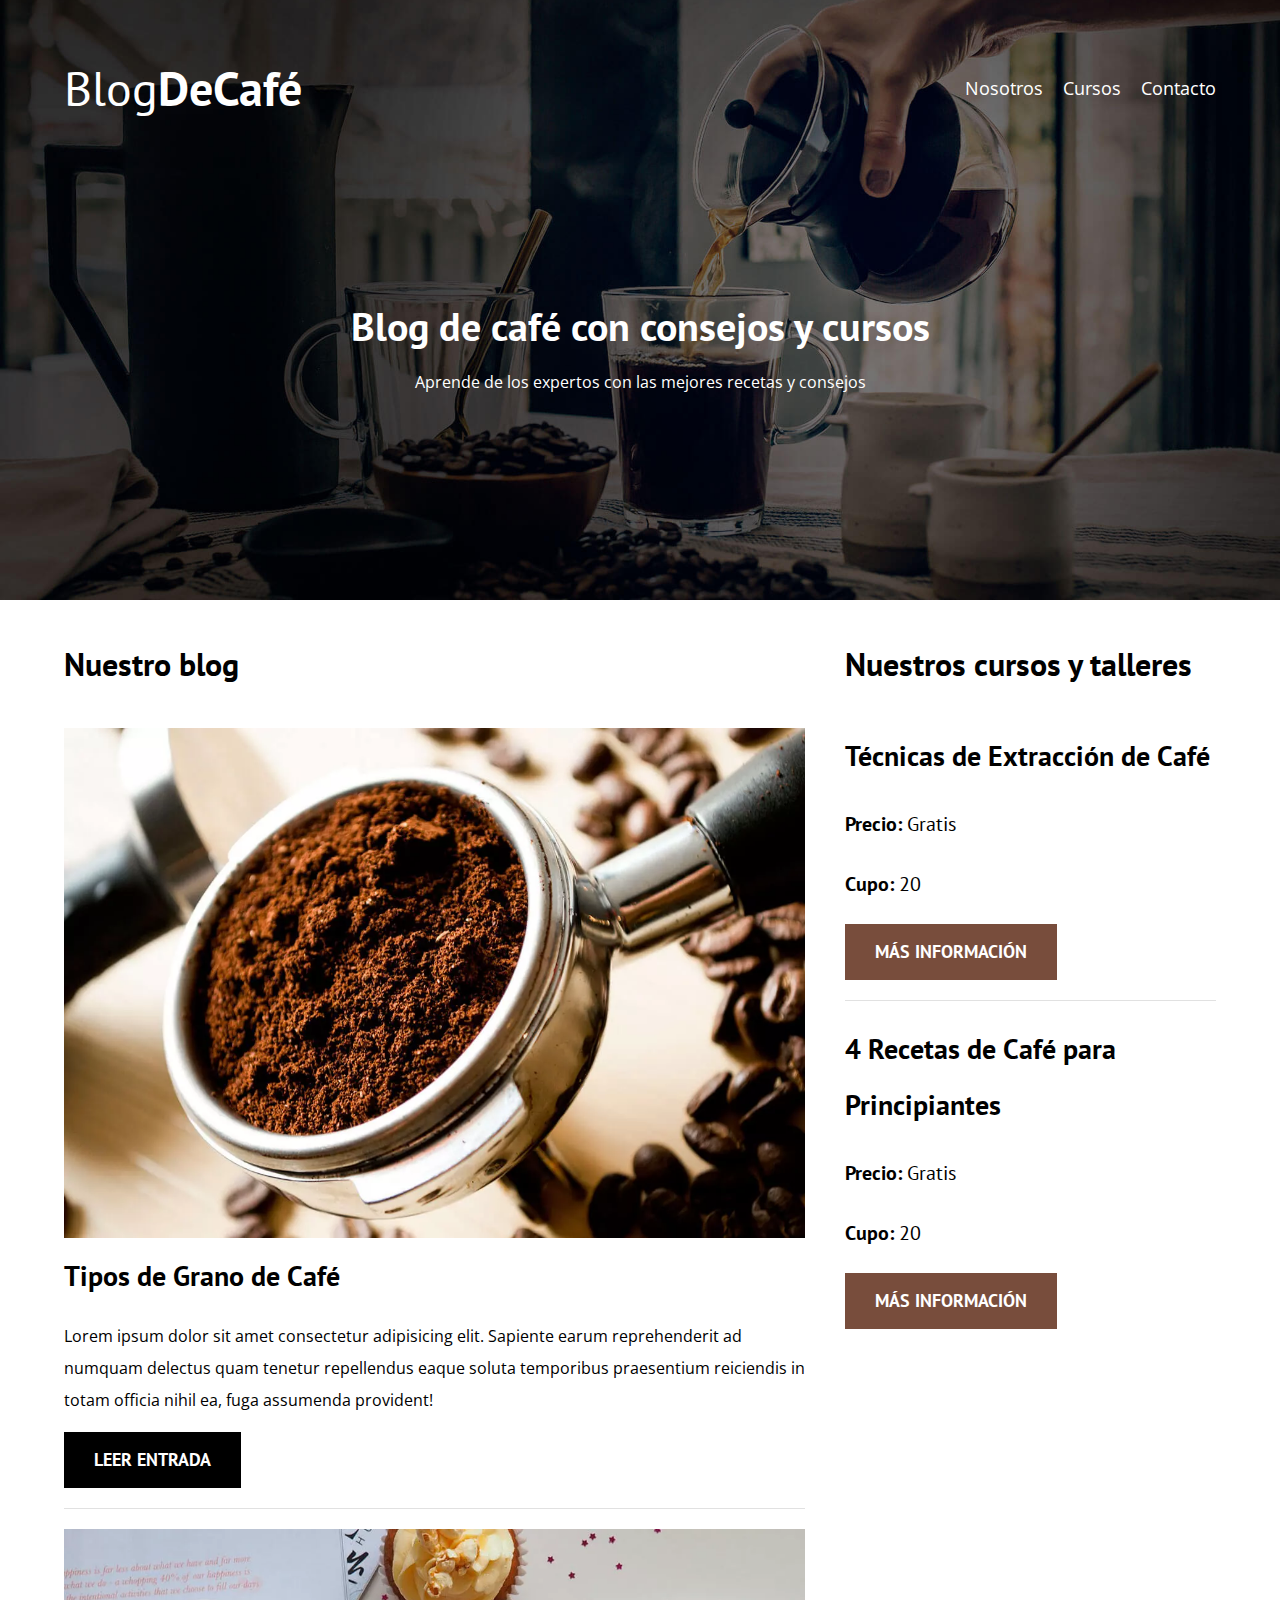
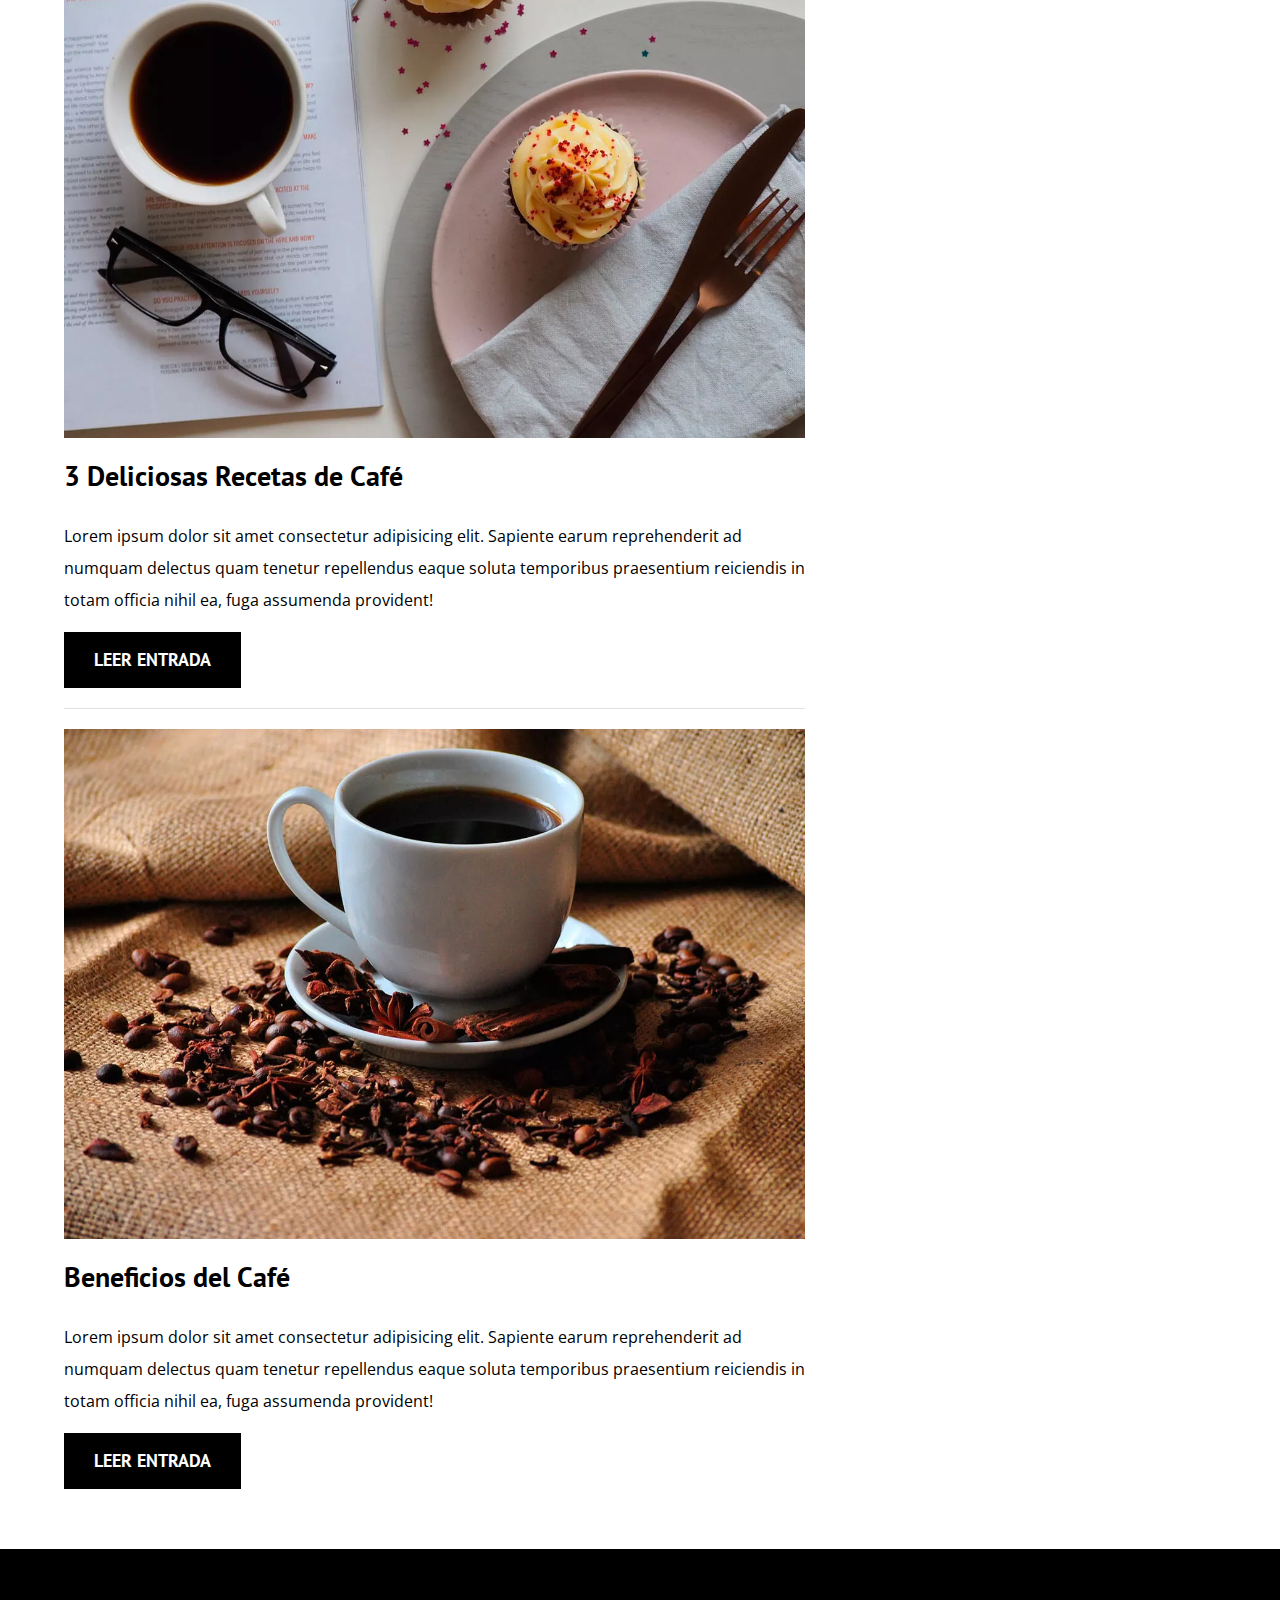
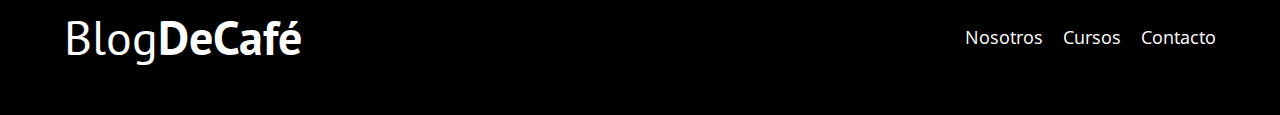
<file: index.html>
<!DOCTYPE html>
<html lang="en">

<head>
    <meta charset="UTF-8" />
    <meta http-equiv="X-UA-Compatible" content="IE=edge" />
    <meta name="viewport" content="width=device-width, initial-scale=1.0" />
    <meta name="description" content="Página web de blog de café ">
    <title>BlogDeCafé</title>
  
    <!-- Prefech -->
    <link rel="prefetch" href="nosotros.html" as="document">

    <link rel="preconnect" href="https://fonts.googleapis.com" />
    <link rel="preconnect" href="https://fonts.gstatic.com" crossorigin="crossorigin" />

    <!-- Preload -->
    <link rel="preload" href="css/normalize.css" as="style">
    <link rel="stylesheet" href="css/normalize.css" />



    <link rel="preload"
        href="https://fonts.googleapis.com/css2?family=Open+Sans&family=PT+Sans:wght@400;700&family=Staatliches&display=swap"
        as="front" />
    <link
        href="https://fonts.googleapis.com/css2?family=Open+Sans&family=PT+Sans:wght@400;700&family=Staatliches&display=swap"
        rel="stylesheet" />

    <link rel="preload" href="css/style.css" as="style">
    <link rel="stylesheet" href="css/style.css" />

    <link rel="preload" href="img/blog1.jpg" as="image">

</head>

<body>
    <header class="header">
        <div class="contenedor">
            <div class="barra">
                <a href="index.html" class="logo">
                    <h1 class="logo__nombre no-margin centrar-texto">Blog<span class="logo__bold">DeCafé</span></h1>
                </a>
                <nav class="navegacion">
                    <a href="nosotros.html" class="navegacion__enlace">Nosotros</a>
                    <a href="cursos.html" class="navegacion__enlace">Cursos</a>
                    <a href="contacto.html" class="navegacion__enlace">Contacto</a>
                </nav>
            </div>
        </div>
        <div class="header__texto">
            <h2 class="no-margin">Blog de café con consejos y cursos</h2>
            <p class="no-margin">Aprende de los expertos con las mejores recetas y consejos</p>
        </div>
    </header>

    <div class="contenedor contenido-principal">
        <main class="blog">
            <h3>Nuestro blog</h3>
            <article class="entrada">
                <div class="entrada__imagen">
                    <picture>
                        <source srcset="img/blog1.webp" type="image/webp">
                        <img loading="lazy" src="img/blog1.jpg" alt="Imagen blog">
                    </picture>                    
                </div>
                <div class="entrada__contenido">
                    <h4 class="no-margin">Tipos de Grano de Café</h4>
                    <p>Lorem ipsum dolor sit amet consectetur adipisicing elit. Sapiente earum reprehenderit ad numquam
                        delectus quam tenetur repellendus eaque soluta temporibus praesentium reiciendis in totam
                        officia nihil ea, fuga assumenda provident!</p>
                    <a href="entrada.html" class="boton boton--primario">Leer entrada</a>
                </div>
            </article>
            <article class="entrada">
                <div class="entrada__imagen">
                    <picture>
                        <source loading="lazy" srcset="img/blog2.webp" type="image/webp">
                        <img loading="lazy" src="img/blog2.jpg" alt="Imagen blog">
                    </picture>    
                </div>
                <div class="entrada__contenido">
                    <h4 class="no-margin">3 Deliciosas Recetas de Café</h4>
                    <p>Lorem ipsum dolor sit amet consectetur adipisicing elit. Sapiente earum reprehenderit ad numquam
                        delectus quam tenetur repellendus eaque soluta temporibus praesentium reiciendis in totam
                        officia nihil ea, fuga assumenda provident!</p>
                    <a href="entrada.html" class="boton boton--primario">Leer entrada</a>
                </div>
            </article>
            <article class="entrada">
                <div class="entrada__imagen">
                    <picture>
                        <source srcset="img/blog3.webp" type="image/webp">
                        <img loading="lazy" src="img/blog3.jpg" alt="Imagen blog">
                    </picture>    
                </div>
                <div class="entrada__contenido">
                    <h4 class="no-margin">Beneficios del Café</h4>
                    <p>Lorem ipsum dolor sit amet consectetur adipisicing elit. Sapiente earum reprehenderit ad numquam
                        delectus quam tenetur repellendus eaque soluta temporibus praesentium reiciendis in totam
                        officia nihil ea, fuga assumenda provident!</p>
                    <a href="entrada.html" class="boton boton--primario">Leer entrada</a>
                </div>
            </article>
        </main>
        <aside class="sidebar">
            <h3>Nuestros cursos y talleres</h3>
            <ul class="cursos no-padding">
                <li class="widget-curso">
                    <h4 class="no-margin">Técnicas de Extracción de Café</h4>
                    <p class="widget-curso__label">Precio:
                        <span class="widget-curso__info">Gratis</span>
                    </p>
                    <p class="widget-curso__label">Cupo:
                        <span class="widget-curso__info">20</span>
                    </p>
                    <a href="entrada.html" class="boton boton--secundario">Más Información </a>
                </li>

                <li class="widget-curso">
                    <h4 class="no-margin">4 Recetas de Café para Principiantes</h4>
                    <p class="widget-curso__label">Precio:
                        <span class="widget-curso__info">Gratis</span>
                    </p>
                    <p class="widget-curso__label">Cupo:
                        <span class="widget-curso__info">20</span>
                    </p>
                    <a href="entrada.html" class="boton boton--secundario">Más Información </a>
                </li>
            </ul>
        </aside>
    </div>



    <footer class="footer">
        <div class="contenedor">
            <div class="barra">
                <a class="logo" href="index.html">
                    <h1 class="logo__nombre no-margin centrar-texto">Blog<span class="logo__bold">DeCafé</span></h1>
                </a>

                <nav class="navegacion">
                    <a href="nosotros.html" class="navegacion__enlace">Nosotros</a>
                    <a href="cursos.html" class="navegacion__enlace">Cursos</a>
                    <a href="contacto.html" class="navegacion__enlace">Contacto</a>
                </nav>
            </div>
        </div>
    </footer>
    <script src="js/modernizr.js"></script>
</body>

</html>
</file>
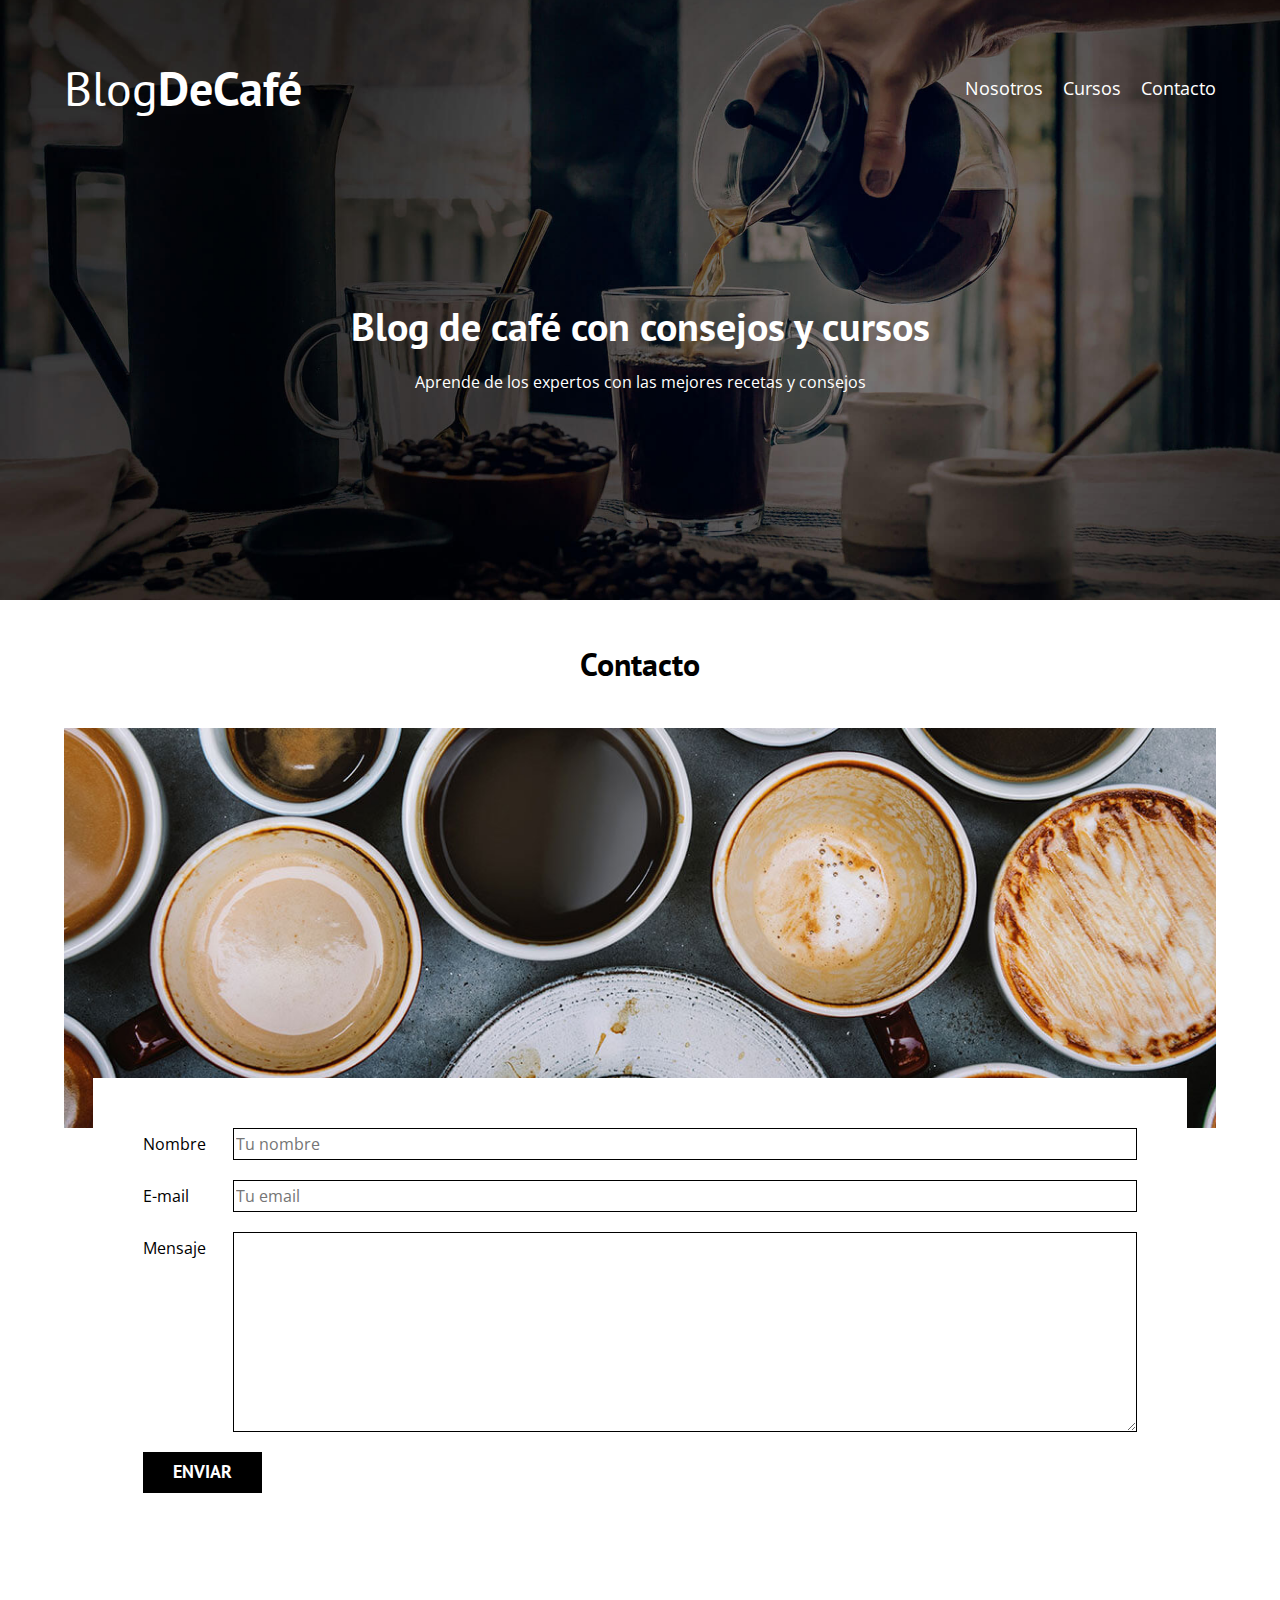
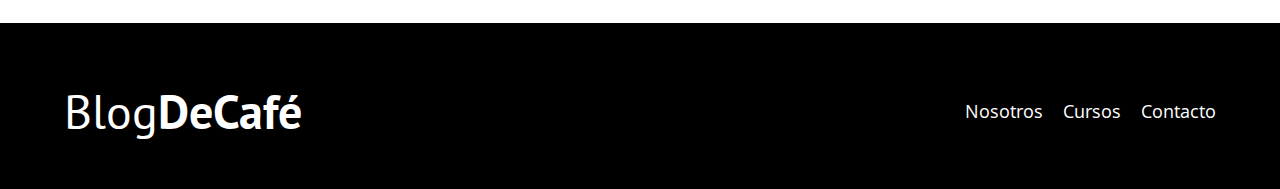
<file: contacto.html>
<!DOCTYPE html>
<html lang="en">

<head>
    <meta charset="UTF-8">
    <meta name="viewport" content="width=device-width, initial-scale=1.0">
    <title>BlogDeCafé</title>
    <link rel="stylesheet" href="css/normalize.css">
    <link href="https://fonts.googleapis.com/css2?family=Open+Sans&family=PT+Sans:wght@400;700&display=swap"
        rel="stylesheet">
    <link rel="stylesheet" href="css/style.css">
</head>

<body>

    <header class="header">

        <div class="contenedor">
            <div class="barra">
                <a class="logo" href="index.html">
                    <h1 class="logo__nombre no-margin centrar-texto">Blog<span class="logo__bold">DeCafé</span></h1>
                </a>

                <nav class="navegacion">
                    <a href="nosotros.html" class="navegacion__enlace">Nosotros</a>
                    <a href="cursos.html" class="navegacion__enlace">Cursos</a>
                    <a href="contacto.html" class="navegacion__enlace">Contacto</a>
                </nav>
            </div>
        </div>

        <div class="header__texto">
            <h2 class="no-margin">Blog de café con consejos y cursos</h2>
            <p class="no-margin">Aprende de los expertos con las mejores recetas y consejos</p>
        </div>
    </header>

    <main class="contenedor">
        <h3 class="centrar-texto">Contacto</h3>

        <div class="contacto-bg"></div>
        <form class="formulario">
            <div class="campo">
                <label for="nombre" class="campo__label">Nombre</label>
                <input type="text" class="campo__field" placeholder="Tu nombre" id="nombre">
            </div>
            <div class="campo">
                <label for="email" class="campo__label">E-mail</label>
                <input type="email" class="campo__field" placeholder="Tu email" id="email">
            </div>
            <div class="campo">
                <label for="mensaje" class="campo__label">Mensaje</label>
                <textarea  id="mensaje" class="campo__field campo__field--textarea"></textarea>
            </div>
            <div class="campo">
                <button type="submit" class="boton boton--primario" >Enviar</button>
            </div>
        </form>
    </main>

    <footer class="footer">
        <div class="contenedor">
            <div class="barra">
                <a class="logo" href="index.html">
                    <h1 class="logo__nombre no-margin centrar-texto">Blog<span class="logo__bold">DeCafé</span></h1>
                </a>

                <nav class="navegacion">
                    <a href="nosotros.html" class="navegacion__enlace">Nosotros</a>
                    <a href="cursos.html" class="navegacion__enlace">Cursos</a>
                    <a href="contacto.html" class="navegacion__enlace">Contacto</a>
                </nav>
            </div>
        </div>
    </footer>

    <script src="js/modernizr.js"></script>
</body>

</html>
</file>
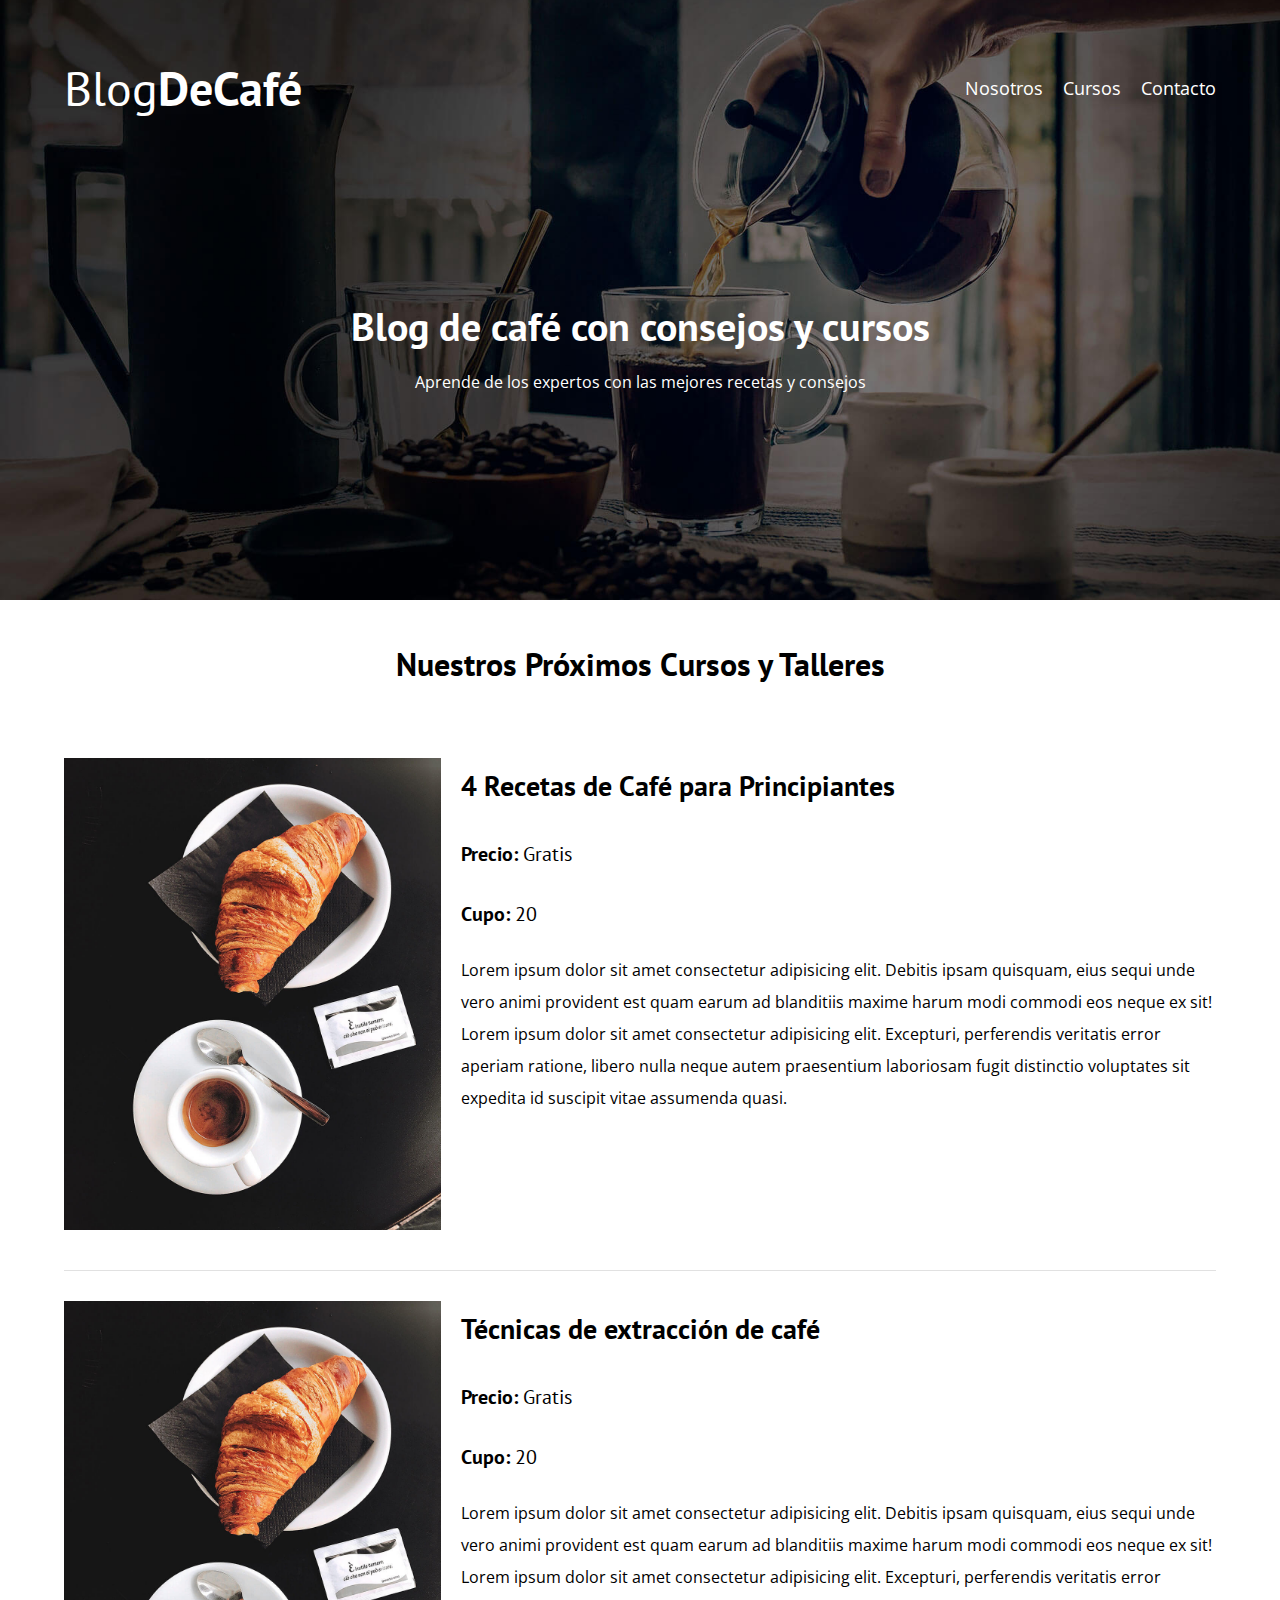
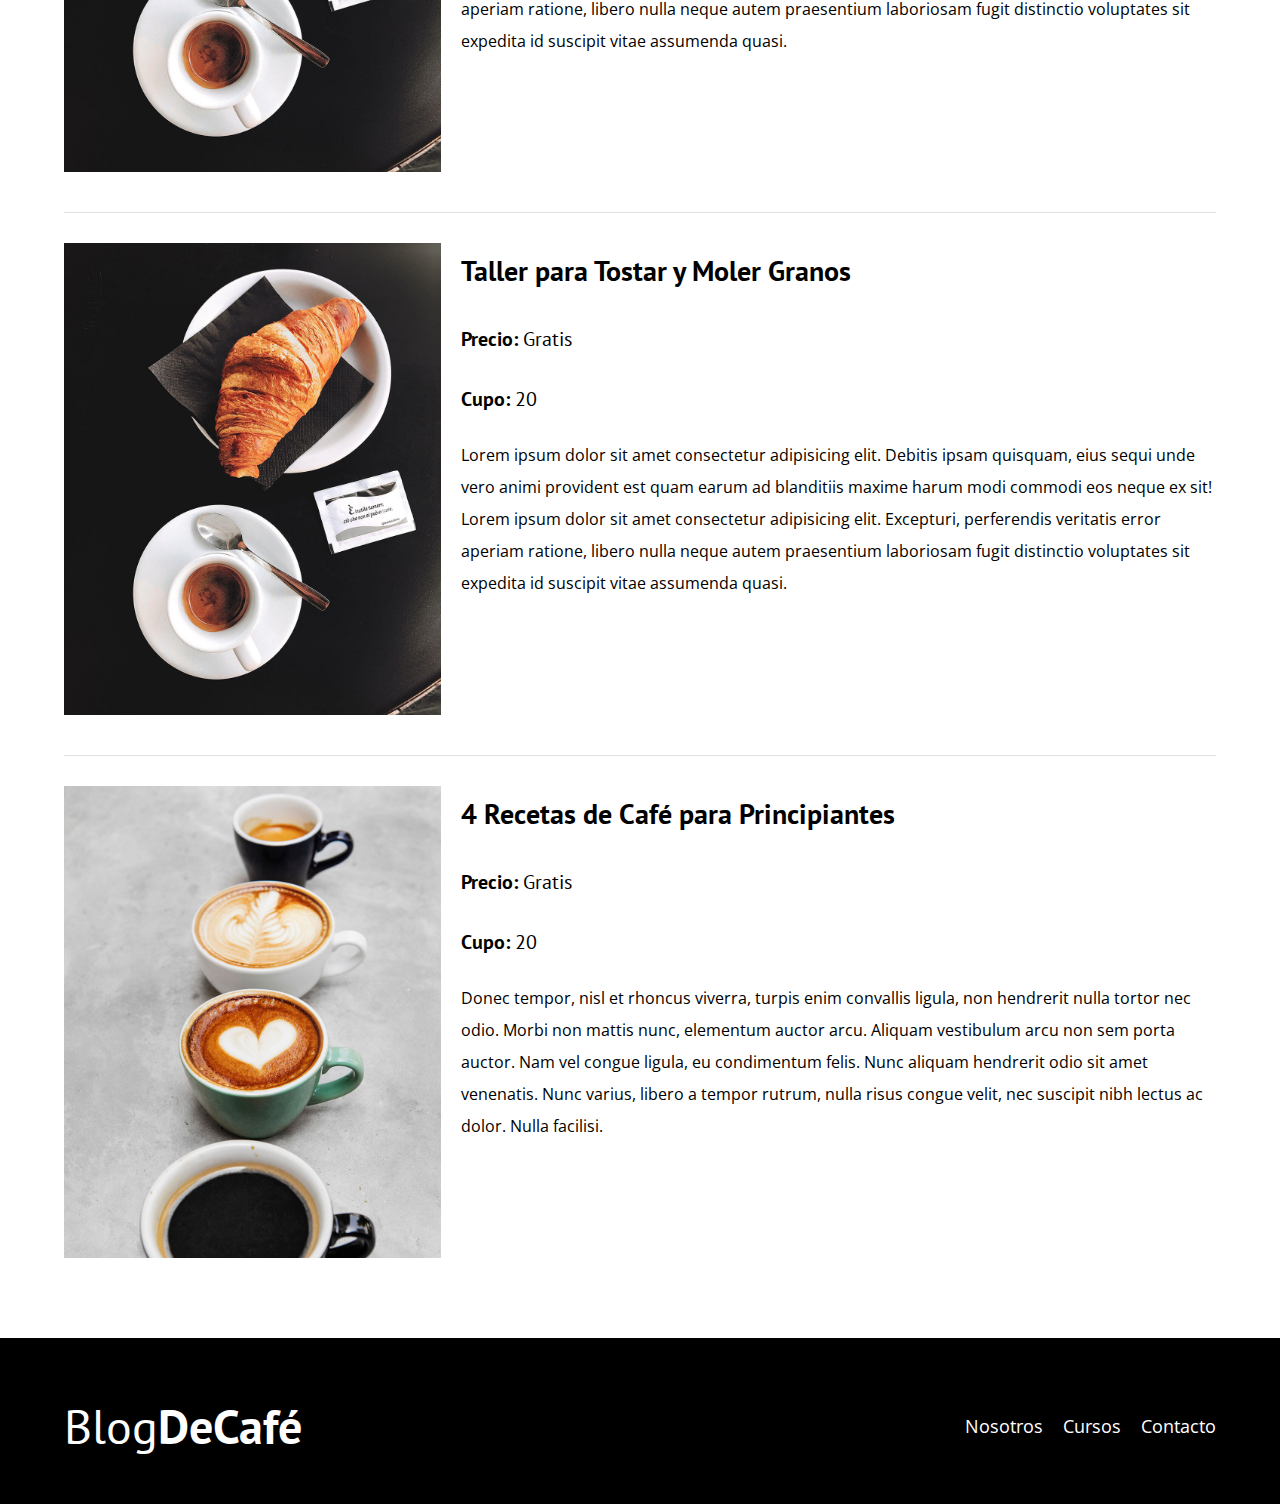
<file: cursos.html>
<!DOCTYPE html>
<html lang="en">

<head>
    <meta charset="UTF-8">
    <meta name="viewport" content="width=device-width, initial-scale=1.0">
    <title>BlogDeCafé</title>
    <link rel="stylesheet" href="css/normalize.css">
    <link href="https://fonts.googleapis.com/css2?family=Open+Sans&family=PT+Sans:wght@400;700&display=swap"
        rel="stylesheet">
    <link rel="stylesheet" href="css/style.css">
</head>

<body>

    <header class="header">

        <div class="contenedor">
            <div class="barra">
                <a class="logo" href="index.html">
                    <h1 class="logo__nombre no-margin centrar-texto">Blog<span class="logo__bold">DeCafé</span></h1>
                </a>

                <nav class="navegacion">
                    <a href="nosotros.html" class="navegacion__enlace">Nosotros</a>
                    <a href="cursos.html" class="navegacion__enlace">Cursos</a>
                    <a href="contacto.html" class="navegacion__enlace">Contacto</a>
                </nav>
            </div>
        </div>

        <div class="header__texto">
            <h2 class="no-margin">Blog de café con consejos y cursos</h2>
            <p class="no-margin">Aprende de los expertos con las mejores recetas y consejos</p>
        </div>
    </header>

    <main class="contenedor">
        <h3 class="centrar-texto">Nuestros Próximos Cursos y Talleres</h3>
        <div class="curso">
            <div class="curso__imagen">
                <img src="img/curso1.jpg" alt="">
            </div>
            <div class="curso__informacion">
                <h4 class="no-margin">4 Recetas de Café para Principiantes</h4>
                <p class="widget-curso__label">Precio:
                    <span class="widget-curso__info">Gratis</span>
                </p>
                <p class="widget-curso__label">Cupo:
                    <span class="widget-curso__info">20</span>
                </p>
                <p class="curso__descripcion">Lorem ipsum dolor sit amet consectetur adipisicing elit. Debitis ipsam
                    quisquam, eius sequi unde vero animi provident est quam earum ad blanditiis maxime harum modi
                    commodi eos neque ex sit! Lorem ipsum dolor sit amet consectetur adipisicing elit. Excepturi,
                    perferendis veritatis error aperiam ratione, libero nulla neque autem praesentium laboriosam fugit
                    distinctio voluptates sit expedita id suscipit vitae assumenda quasi.</p>
            </div><!-- .curso__informacion -->
        </div><!-- .curso -->
        <div class="curso">
            <div class="curso__imagen">
                <img src="img/curso1.jpg" alt="">
            </div>
            <div class="curso__informacion">
                <h4 class="no-margin">Técnicas de extracción de café</h4>
                <p class="widget-curso__label">Precio:
                    <span class="widget-curso__info">Gratis</span>
                </p>
                <p class="widget-curso__label">Cupo:
                    <span class="widget-curso__info">20</span>
                </p>
                <p class="curso__descripcion">Lorem ipsum dolor sit amet consectetur adipisicing elit. Debitis ipsam
                    quisquam, eius sequi unde vero animi provident est quam earum ad blanditiis maxime harum modi
                    commodi eos neque ex sit! Lorem ipsum dolor sit amet consectetur adipisicing elit. Excepturi,
                    perferendis veritatis error aperiam ratione, libero nulla neque autem praesentium laboriosam fugit
                    distinctio voluptates sit expedita id suscipit vitae assumenda quasi.</p>
            </div><!-- .curso__informacion -->
        </div><!-- .curso -->

        <div class="curso">
            <div class="curso__imagen">
                <img src="img/curso1.jpg" alt="">
            </div>
            <div class="curso__informacion">
                <h4 class="no-margin">Taller para Tostar y Moler Granos</h4>
                <p class="widget-curso__label">Precio:
                    <span class="widget-curso__info">Gratis</span>
                </p>
                <p class="widget-curso__label">Cupo:
                    <span class="widget-curso__info">20</span>
                </p>
                <p class="curso__descripcion">Lorem ipsum dolor sit amet consectetur adipisicing elit. Debitis ipsam
                    quisquam, eius sequi unde vero animi provident est quam earum ad blanditiis maxime harum modi
                    commodi eos neque ex sit! Lorem ipsum dolor sit amet consectetur adipisicing elit. Excepturi,
                    perferendis veritatis error aperiam ratione, libero nulla neque autem praesentium laboriosam fugit
                    distinctio voluptates sit expedita id suscipit vitae assumenda quasi.</p>
            </div><!-- .curso__informacion -->
        </div><!-- .curso -->

        <div class="curso">
            <div class="curso__imagen">
                <img src="img/curso3.jpg" alt="Imagen del curso">
            </div>
            <div class="curso__informacion">
                <h4 class="no-margin">4 Recetas de Café para Principiantes</h4>
                <p class="curso__label">Precio:
                    <span class="curso__info">Gratis</span>
                </p>
                <p class="curso__label">Cupo:
                    <span class="curso__info">20</span>
                </p>
                <p class="curso__descripcion">
                    Donec tempor, nisl et rhoncus viverra, turpis enim convallis ligula, non hendrerit nulla tortor nec
                    odio. Morbi non mattis nunc, elementum auctor arcu. Aliquam vestibulum arcu non sem porta auctor.
                    Nam vel congue ligula, eu condimentum felis. Nunc aliquam hendrerit odio sit amet venenatis. Nunc
                    varius, libero a tempor rutrum, nulla risus congue velit, nec suscipit nibh lectus ac dolor. Nulla
                    facilisi.
                </p>
            </div>
            <!--.curso-informacion-->
        </div>
        <!--.curso -->
    </main>

    <footer class="footer">
        <div class="contenedor">
            <div class="barra">
                <a class="logo" href="index.html">
                    <h1 class="logo__nombre no-margin centrar-texto">Blog<span class="logo__bold">DeCafé</span></h1>
                </a>

                <nav class="navegacion">
                    <a href="nosotros.html" class="navegacion__enlace">Nosotros</a>
                    <a href="cursos.html" class="navegacion__enlace">Cursos</a>
                    <a href="contacto.html" class="navegacion__enlace">Contacto</a>
                </nav>
            </div>
        </div>
    </footer>

    <script src="js/modernizr.js"></script>
</body>

</html>
</file>
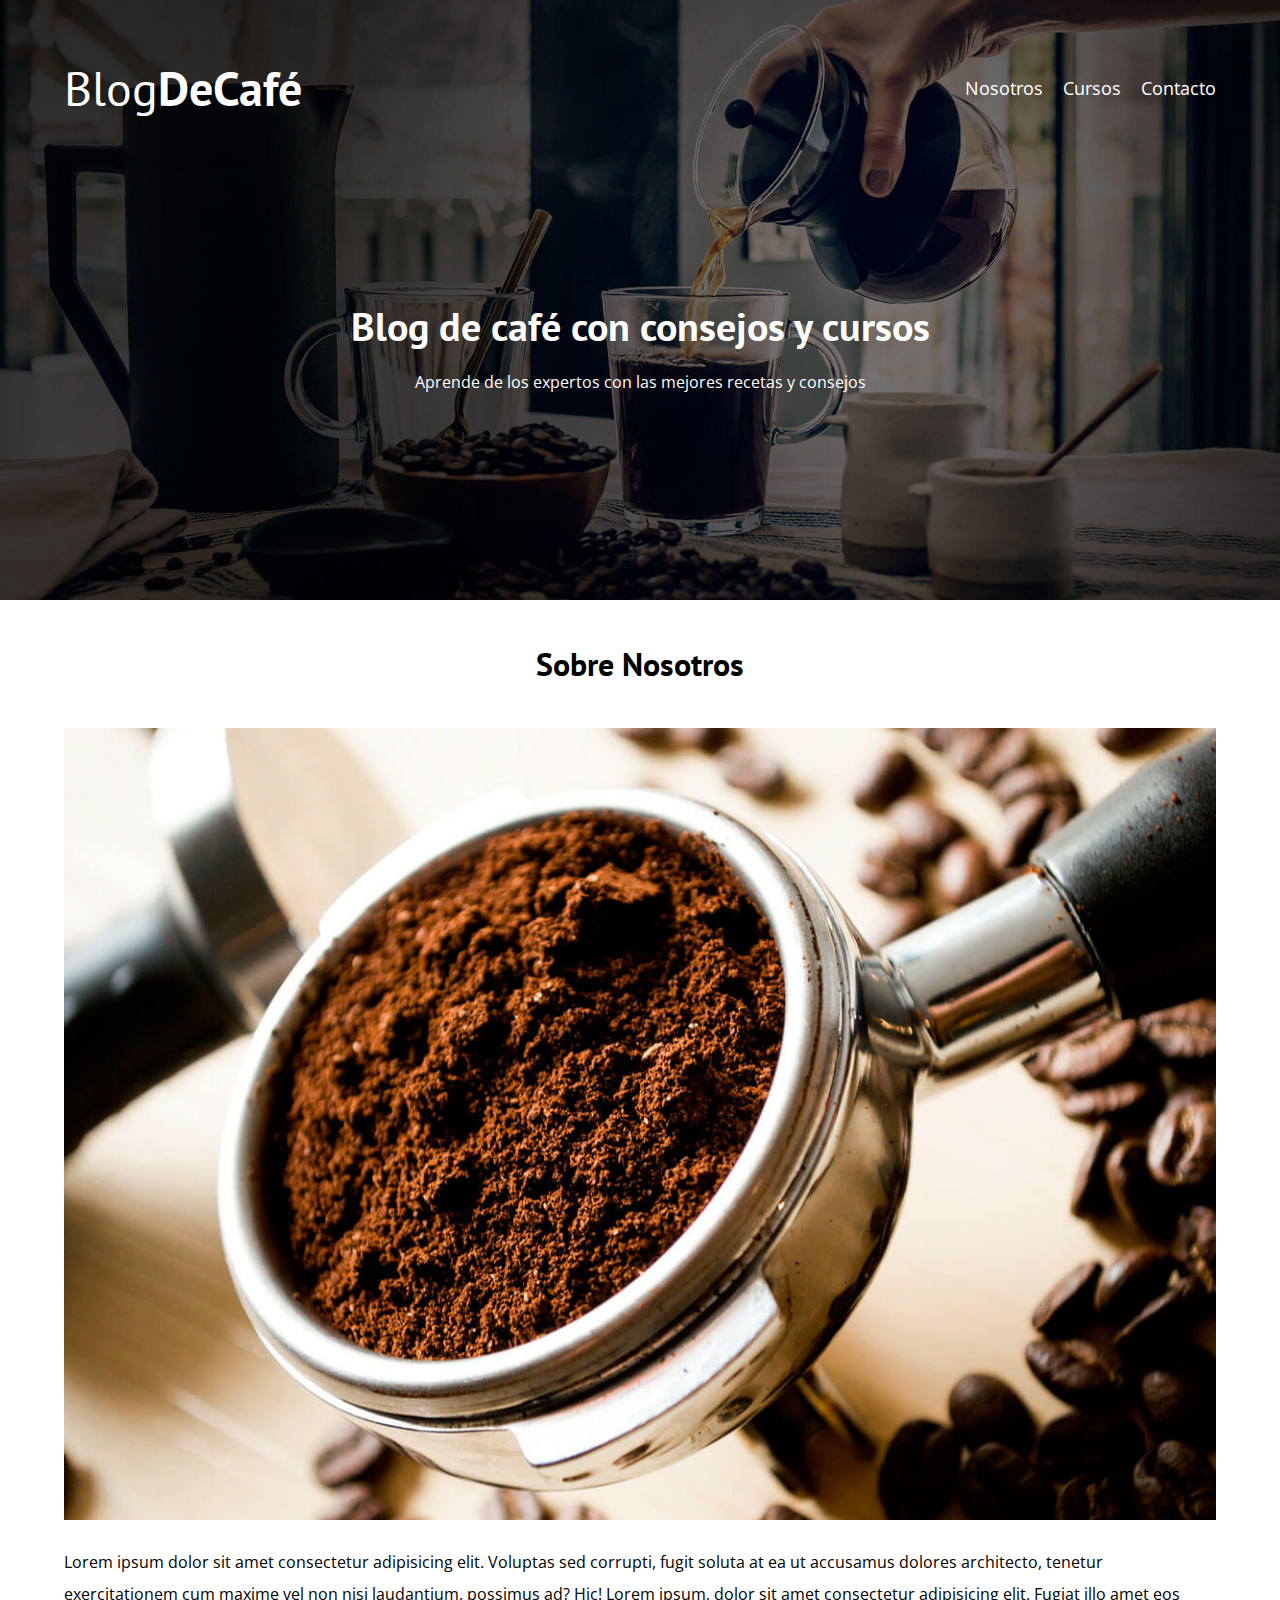
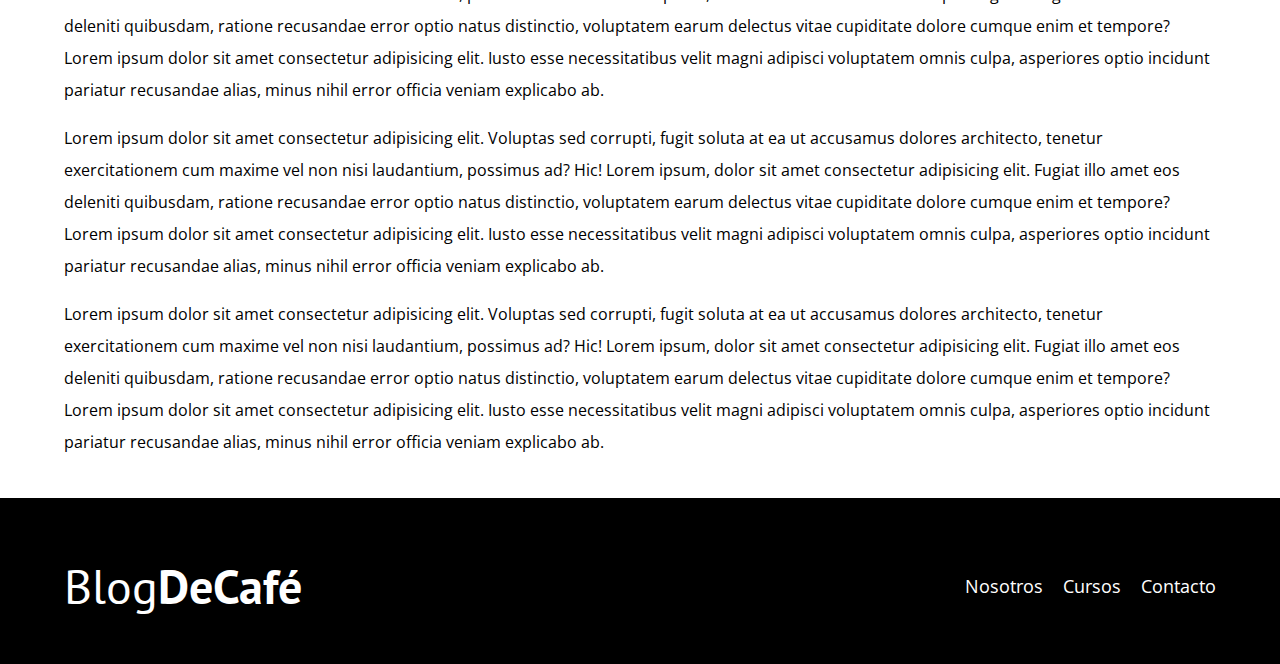
<file: entrada.html>
<!DOCTYPE html>
<html lang="en">
<head>
    <meta charset="UTF-8">
    <meta name="viewport" content="width=device-width, initial-scale=1.0">
    <title>BlogDeCafé</title>
    <link rel="stylesheet" href="css/normalize.css">
    <link href="https://fonts.googleapis.com/css2?family=Open+Sans&family=PT+Sans:wght@400;700&display=swap" rel="stylesheet">
    <link rel="stylesheet" href="css/style.css">
</head>
<body>

    <header class="header">

        <div class="contenedor">
            <div class="barra">
                <a class="logo" href="index.html">
                    <h1 class="logo__nombre no-margin centrar-texto">Blog<span class="logo__bold">DeCafé</span></h1>
                </a>

                <nav class="navegacion">
                    <a href="nosotros.html" class="navegacion__enlace">Nosotros</a>
                    <a href="cursos.html" class="navegacion__enlace">Cursos</a>
                    <a href="contacto.html" class="navegacion__enlace">Contacto</a>
                </nav>
            </div>
        </div>

        <div class="header__texto">
            <h2 class="no-margin">Blog de café con consejos y cursos</h2>
            <p class="no-margin">Aprende de los expertos con las mejores recetas y consejos</p>
        </div>
    </header>

    <main class="contenedor">
        <h3 class="centrar-texto">Sobre Nosotros</h3>

        <img src="img/blog1.jpg" alt="Imagen del blog">

        <p>Lorem ipsum dolor sit amet consectetur adipisicing elit. Voluptas sed corrupti, fugit soluta at ea ut accusamus dolores architecto, tenetur exercitationem cum maxime vel non nisi laudantium, possimus ad? Hic! Lorem ipsum, dolor sit amet consectetur adipisicing elit. Fugiat illo amet eos deleniti quibusdam, ratione recusandae error optio natus distinctio, voluptatem earum delectus vitae cupiditate dolore cumque enim et tempore? Lorem ipsum dolor sit amet consectetur adipisicing elit. Iusto esse necessitatibus velit magni adipisci voluptatem omnis culpa, asperiores optio incidunt pariatur recusandae alias, minus nihil error officia veniam explicabo ab.</p>

        <p>Lorem ipsum dolor sit amet consectetur adipisicing elit. Voluptas sed corrupti, fugit soluta at ea ut accusamus dolores architecto, tenetur exercitationem cum maxime vel non nisi laudantium, possimus ad? Hic! Lorem ipsum, dolor sit amet consectetur adipisicing elit. Fugiat illo amet eos deleniti quibusdam, ratione recusandae error optio natus distinctio, voluptatem earum delectus vitae cupiditate dolore cumque enim et tempore? Lorem ipsum dolor sit amet consectetur adipisicing elit. Iusto esse necessitatibus velit magni adipisci voluptatem omnis culpa, asperiores optio incidunt pariatur recusandae alias, minus nihil error officia veniam explicabo ab.</p>

        <p>Lorem ipsum dolor sit amet consectetur adipisicing elit. Voluptas sed corrupti, fugit soluta at ea ut accusamus dolores architecto, tenetur exercitationem cum maxime vel non nisi laudantium, possimus ad? Hic! Lorem ipsum, dolor sit amet consectetur adipisicing elit. Fugiat illo amet eos deleniti quibusdam, ratione recusandae error optio natus distinctio, voluptatem earum delectus vitae cupiditate dolore cumque enim et tempore? Lorem ipsum dolor sit amet consectetur adipisicing elit. Iusto esse necessitatibus velit magni adipisci voluptatem omnis culpa, asperiores optio incidunt pariatur recusandae alias, minus nihil error officia veniam explicabo ab.</p>
    </main>

    <footer class="footer">
        <div class="contenedor">
            <div class="barra">
                <a class="logo" href="index.html">
                    <h1 class="logo__nombre no-margin centrar-texto">Blog<span class="logo__bold">DeCafé</span></h1>
                </a>

                <nav class="navegacion">
                    <a href="nosotros.html" class="navegacion__enlace">Nosotros</a>
                    <a href="cursos.html" class="navegacion__enlace">Cursos</a>
                    <a href="contacto.html" class="navegacion__enlace">Contacto</a>
                </nav>
            </div>
        </div>
    </footer>
    
    <script src="js/modernizr.js"></script>
</body>
</html>
</file>
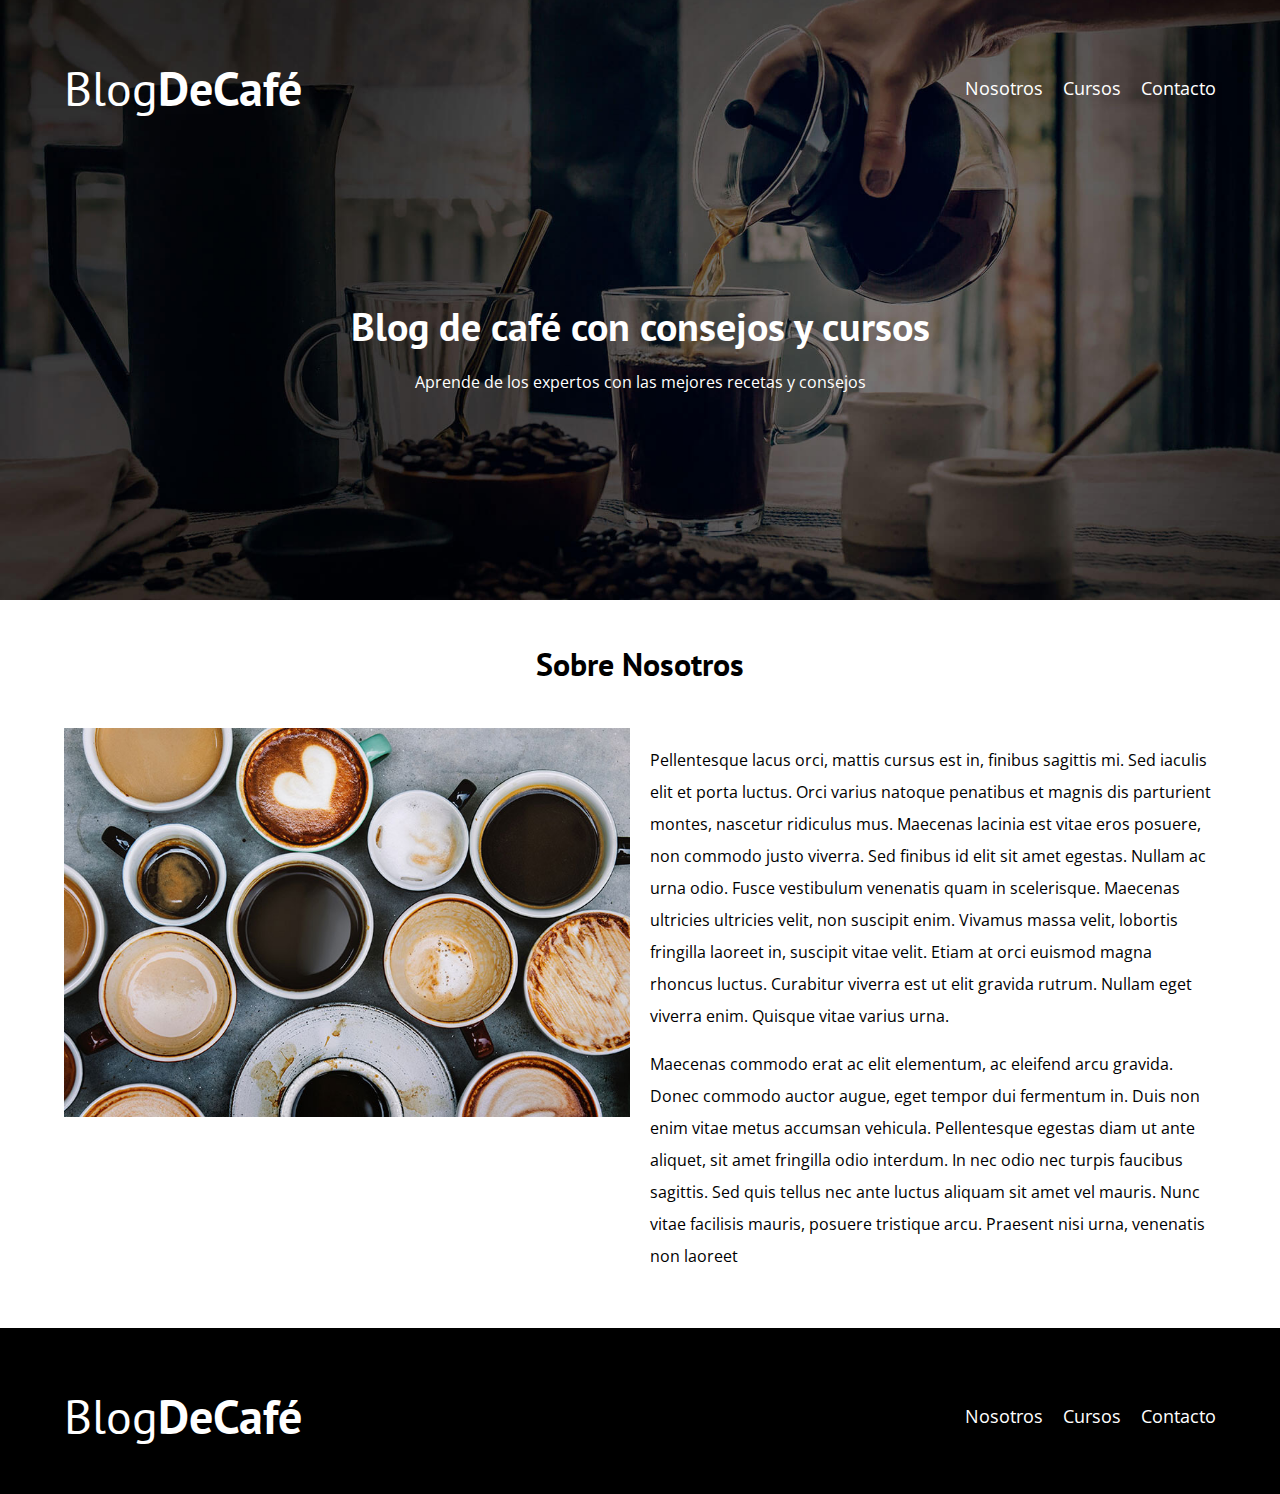
<file: nosotros.html>
<!DOCTYPE html>
<html lang="en">
<head>
    <meta charset="UTF-8">
    <meta name="viewport" content="width=device-width, initial-scale=1.0">
    <title>BlogDeCafé</title>
    <link rel="stylesheet" href="css/normalize.css">
    <link href="https://fonts.googleapis.com/css2?family=Open+Sans&family=PT+Sans:wght@400;700&display=swap" rel="stylesheet">
    <link rel="stylesheet" href="css/style.css">
</head>
<body>

    <header class="header">

        <div class="contenedor">
            <div class="barra">
                <a class="logo" href="index.html">
                    <h1 class="logo__nombre no-margin centrar-texto">Blog<span class="logo__bold">DeCafé</span></h1>
                </a>

                <nav class="navegacion">
                    <a href="nosotros.html" class="navegacion__enlace">Nosotros</a>
                    <a href="cursos.html" class="navegacion__enlace">Cursos</a>
                    <a href="contacto.html" class="navegacion__enlace">Contacto</a>
                </nav>
            </div>
        </div>

        <div class="header__texto">
            <h2 class="no-margin">Blog de café con consejos y cursos</h2>
            <p class="no-margin">Aprende de los expertos con las mejores recetas y consejos</p>
        </div>
    </header>

    <main class="contenedor">
        <h3 class="centrar-texto">Sobre Nosotros</h3>

        <div class="sobre-nosotros">
            <div class="sobre-nosotros__imagen">
                <img src="img/nosotros.jpg" alt="imagen nosotros">
            </div>

            <div class="sobre-nosotros__texto">
                <p>Pellentesque lacus orci, mattis cursus est in, finibus sagittis mi. Sed iaculis elit et porta luctus. Orci varius natoque penatibus et magnis dis parturient montes, nascetur ridiculus mus. Maecenas lacinia est vitae eros posuere, non commodo justo viverra. Sed finibus id elit sit amet egestas. Nullam ac urna odio. Fusce vestibulum venenatis quam in scelerisque. Maecenas ultricies ultricies velit, non suscipit enim. Vivamus massa velit, lobortis fringilla laoreet in, suscipit vitae velit. Etiam at orci euismod magna rhoncus luctus. Curabitur viverra est ut elit gravida rutrum. Nullam eget viverra enim. Quisque vitae varius urna.</p>

                <p>Maecenas commodo erat ac elit elementum, ac eleifend arcu gravida. Donec commodo auctor augue, eget tempor dui fermentum in. Duis non enim vitae metus accumsan vehicula. Pellentesque egestas diam ut ante aliquet, sit amet fringilla odio interdum. In nec odio nec turpis faucibus sagittis. Sed quis tellus nec ante luctus aliquam sit amet vel mauris. Nunc vitae facilisis mauris, posuere tristique arcu. Praesent nisi urna, venenatis non laoreet</p>
            </div>
        </div>
    </main>

    <footer class="footer">
        <div class="contenedor">
            <div class="barra">
                <a class="logo" href="index.html">
                    <h1 class="logo__nombre no-margin centrar-texto">Blog<span class="logo__bold">DeCafé</span></h1>
                </a>

                <nav class="navegacion">
                    <a href="nosotros.html" class="navegacion__enlace">Nosotros</a>
                    <a href="cursos.html" class="navegacion__enlace">Cursos</a>
                    <a href="contacto.html" class="navegacion__enlace">Contacto</a>
                </nav>
            </div>
        </div>
    </footer>
    
    <script src="js/modernizr.js"></script>
</body>
</html>
</file>
<file: css/style.css>
:root {
    --fuenteHeading: 'PT Sans', sans-serif;
    --fuenteParrafos: 'Open Sans', sans-serif;

    --primario: #784D3C;
    --gris: #e1e1e1;
    --blanco: #fff;
    --negro: #000;
}

html {
    box-sizing: border-box;
    font-size: 62.5%;
    /* 1rem = 10px */
}

*,
*:before,
*:after {
    box-sizing: inherit;
}

body {
    font-family: var(--fuenteParrafos);
    font-size: 1.6rem;
    line-height: 2;
}

/*** Globales  ***/
.contenedor {
    /*  max-width: 120rem;
    width: 90%; */
    width: min(90%, 120rem);
    margin: 0 auto;
}

a {
    text-decoration: none;
}

h1,
h2,
h3,
h4 {
    font-family: var(--fuenteHeading);
}

h1 {
    font-size: 4.8rem;
}

h2 {
    font-size: 4rem;
}

h3 {
    font-size: 3.2rem;
}

h4 {
    font-size: 2.8rem;
}

img {
    max-width: 100%;
}

/** Utilidades **/
.no-margin {
    margin: 0;
}

.no-padding {
    padding: 0;
}

.centrar-texto {
    text-align: center;
}

/** Header **/
.webp .header {
    background-image: url(../img/banner.webp);
}

.no-webp .header{
    background-image: url(../img/banner.jpg);
}   

.header {
    background-image: url(../img/banner.jpg);
    height: 60rem;
    background-size: cover;
    background-repeat: no-repeat;
    background-position: center center;
}

.header__texto {
    text-align: center;
    color: var(--blanco);
    margin-top: 5rem;
}

@media (min-width: 768px) {
    .header__texto {
        margin-top: 15rem;
    }
}

.barra {
    padding-top: 4rem;
}


@media (min-width: 768px) {
    .barra {
        display: flex;
        justify-content: space-between;
        align-items: center;
    }
}

.logo {
    color: var(--blanco);
}

.logo__nombre {
    font-weight: 400;
}

.logo__bold {
    font-weight: 700;
}

@media (min-width: 768px) {
    .navegacion {
        display: flex;
        gap: 2rem;
    }
}

.navegacion__enlace {
    display: block;
    text-align: center;
    font-size: 1.8rem;
    color: var(--blanco);
}

@media (min-width: 768px) {
    .contenido-principal {
        display: grid;
        grid-template-columns: 2fr 1fr;
        column-gap: 4rem;
    }
}

.entrada {
    border-bottom: 1px solid var(--gris);
    margin-bottom: 2rem;
}

.entrada:last-of-type {
    border: none;
    margin-bottom: 0;
}

.boton {
    display: block;
    font-family: var(--fuenteHeading);
    color: var(--blanco);
    padding: 1rem 3rem;
    font-size: 1.8rem;
    text-transform: uppercase;
    font-weight: 700;
    margin-bottom: 2rem;
    border: none;
}

@media (min-width: 768px) {
    .boton {
        display: inline-block;
    }
}

.boton:hover {
    cursor: pointer;
}

.boton--primario {
    background-color: var(--negro);
}

.boton--secundario {
    background-color: var(--primario);
}

.cursos {
    list-style: none;
}

.widget-curso {
    border-bottom: 1px solid var(--gris);
    margin-bottom: 2rem;
}

.widget-curso:last-of-type {
    border: none;
    margin-bottom: 0;
}

.widget-curso__label {
    font-family: var(--fuenteHeading);
    font-weight: bold;
}

.widget-curso__info {
    font-weight: normal;
}

.widget-curso__label,
.widget-curso__info {
    font-size: 2rem;
}

.footer {
    background-color: var(--negro);
    padding-bottom: 3rem;
    margin-top: 4rem;
}

/** Sobre Nosotros **/
@media (min-width: 768px) {
    .sobre-nosotros {
        display: grid;
        grid-template-columns: repeat(2, 1fr);
        column-gap: 2rem;
    }
}

/** Cursos **/
.curso {
    padding: 3rem 0;
    border-bottom: 1px solid var(--gris);
}

@media (min-width: 768px) {
    .curso {
        display: grid;
        grid-template-columns: 1fr 2fr;
        column-gap: 2rem;
    }
}

.curso:last-of-type {
    border: none;
}

.curso__label {
    font-family: var(--fuenteHeading);
    font-weight: bold;
}

.curso__info {
    font-weight: normal;
}

.curso__label,
.curso__info {
    font-size: 2rem;
}


/** Contacto **/
.contacto-bg {
    background-image: url(../img/contacto.jpg);
    height: 40rem;
    background-size: cover;
    background-repeat: no-repeat;
}

.formulario {
    background-color: var(--blanco);
    margin: -5rem auto 0 auto;
    width: 95%;
    padding: 5rem;
}

.campo {
    display: flex;
    margin-bottom: 2rem;
}

.campo__label {
    flex: 0 0 9rem;
    padding-right: 2rem;
}

.campo__field {
    flex: 1;
   border: 1px solid var(--negro);
}

.campo__field--textarea {
    height: 200px;
}
</file>
